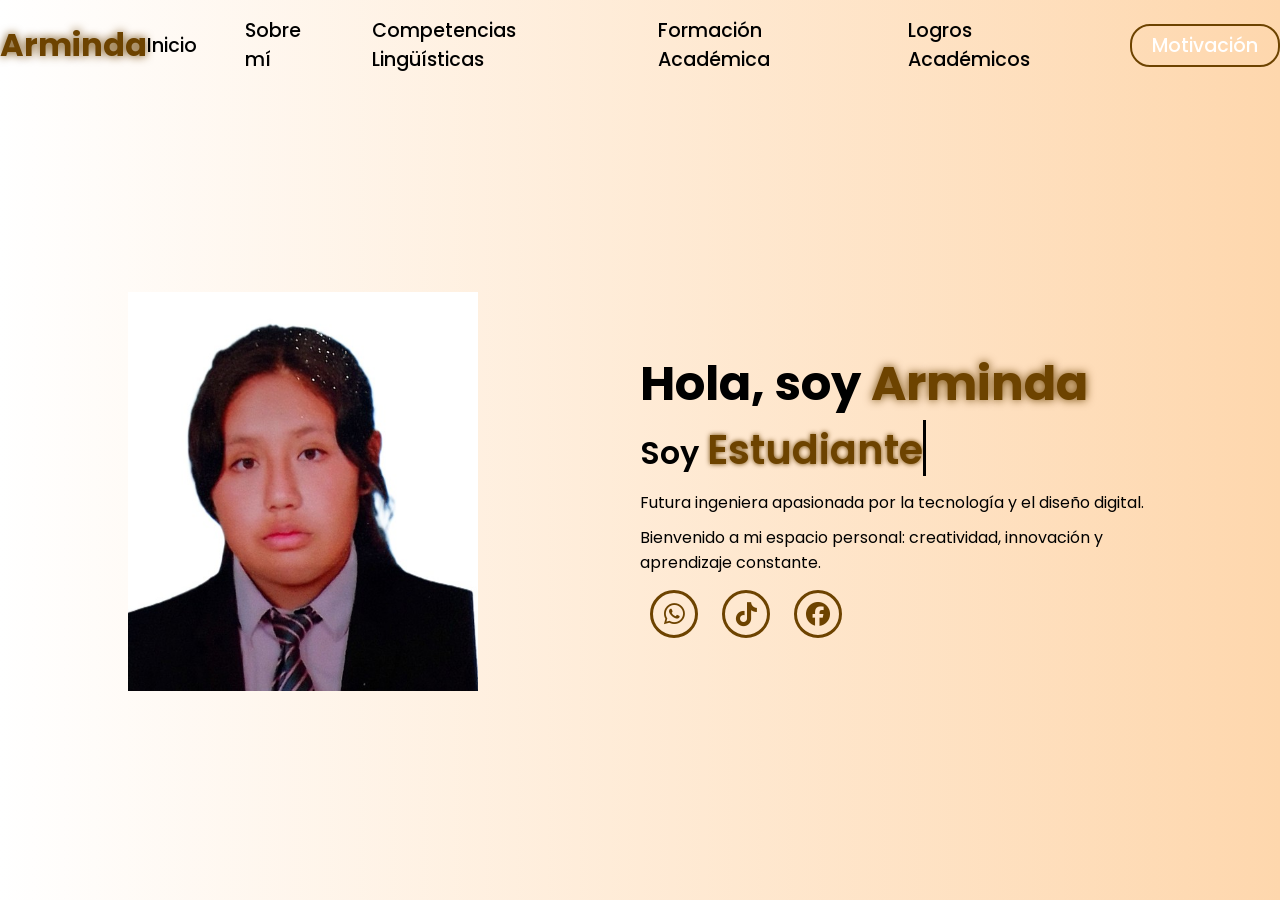
<file: index.html>
<!DOCTYPE html>
<html lang="en">
<head>
    <meta charset="UTF-8">
    <meta name="viewport" content="width=device-width, initial-scale=1.0">
    <link rel="stylesheet" href="https://cdnjs.cloudflare.com/ajax/libs/font-awesome/6.7.1/css/all.min.css">
    <title>página web personal de Arminda Bayo Daza</title>
    <link rel="stylesheet" href="style.css">
    <link rel="stylesheet" href="https://unpkg.com/aos@next/dist/aos.css" />
</head>
<body>
    <nav>
        <div class="nav-container">
            <div class="logo" data-aos="zoom-in" data-aos-duration="1000">
                <span>Arminda</span>
            </div>
            <div class="links">
                <div class="link" data-aos="fade-up" data-aos-duration="1000" data-aos-delay="100"><a href="index.html">Inicio</a></div>
                <div class="link" data-aos="fade-up" data-aos-duration="1000" data-aos-delay="200"><a href="sobremi.html">Sobre mí</a></div>
                <div class="link" data-aos="fade-up" data-aos-duration="1000" data-aos-delay="300"><a href="competencias.html">Competencias Lingüísticas</a></div>
                <div class="link" data-aos="fade-up" data-aos-duration="1000" data-aos-delay="400"><a href="formacion.html">Formación Académica</a></div>
                <div class="link" data-aos="fade-up" data-aos-duration="1000" data-aos-delay="500"><a href="logros.html">Logros Académicos</a></div>
                <div class="link contact-btn" data-aos="fade-up" data-aos-duration="1000" data-aos-delay="600"><a href="motivacion.html">Motivación</a></div>
            </div>
            <i class="fa-solid fa-bars hamburg" onclick="hamburg()"></i>
        </div>
        <div class="dropdown">
            <div class="links">
                <a href="index.html">Inicio</a>
                <a href="sobremi.html">Sobre mí</a>
                <a href="competencias.html">Competencias Lingüísticas</a>
                <a href="formacion.html">Formación Académica</a>
                <a href="logros.html">Logros Académicos</a>
                <a href="motivacion.html">Motivación</a>
                <i class="fa-solid fa-xmark cancel" onclick="cancel()"></i>
            </div>
        </div>
    </nav>
        <section>
            <div class="main-container">
                <div class="image" data-aos="zoom-in-right" data-aos-duration="2500">
                    <img src="foto.jpg" alt="">
                </div>
                <div class="content">
                    <h1 data-aos="fade-left" data-aos-duration="1000" data-aos-delay="800">Hola, soy <span>Arminda</span></h1>
                    <div class="typewriter" data-aos="fade-right" data-aos-duration="1000" data-aos-delay="900">Soy <span></span></div>
                    <p data-aos="flip-up" data-aos-duration="1000" data-aos-delay="1000">Futura ingeniera apasionada por la tecnología y el diseño digital. </p>
                    <p data-aos="flip-up" data-aos-duration="1000" data-aos-delay="1000">Bienvenido a mi espacio personal: creatividad, innovación y aprendizaje constante.</p>
                    <div class="social-links" data-aos="flip-down" data-aos-duration="1000" data-aos-delay="1200">
                        <a href="https://wa.me/78664643"><i class="fa-brands fa-whatsapp"></i></a>
                        <a href="https://www.tiktok.com/@bayoarminda01"><i class="fa-brands fa-tiktok"></i></a>
                        <a href="https://www.facebook.com/profile.php?id=61569862576646"><i class="fa-brands fa-facebook"></i></a>
                    </div>
                </div>
            </div>
        </section>
        <script src="https://unpkg.com/aos@next/dist/aos.js"></script>
        <script>
          AOS.init({offset:0});
        </script>
        
</body>
</html>
</file>
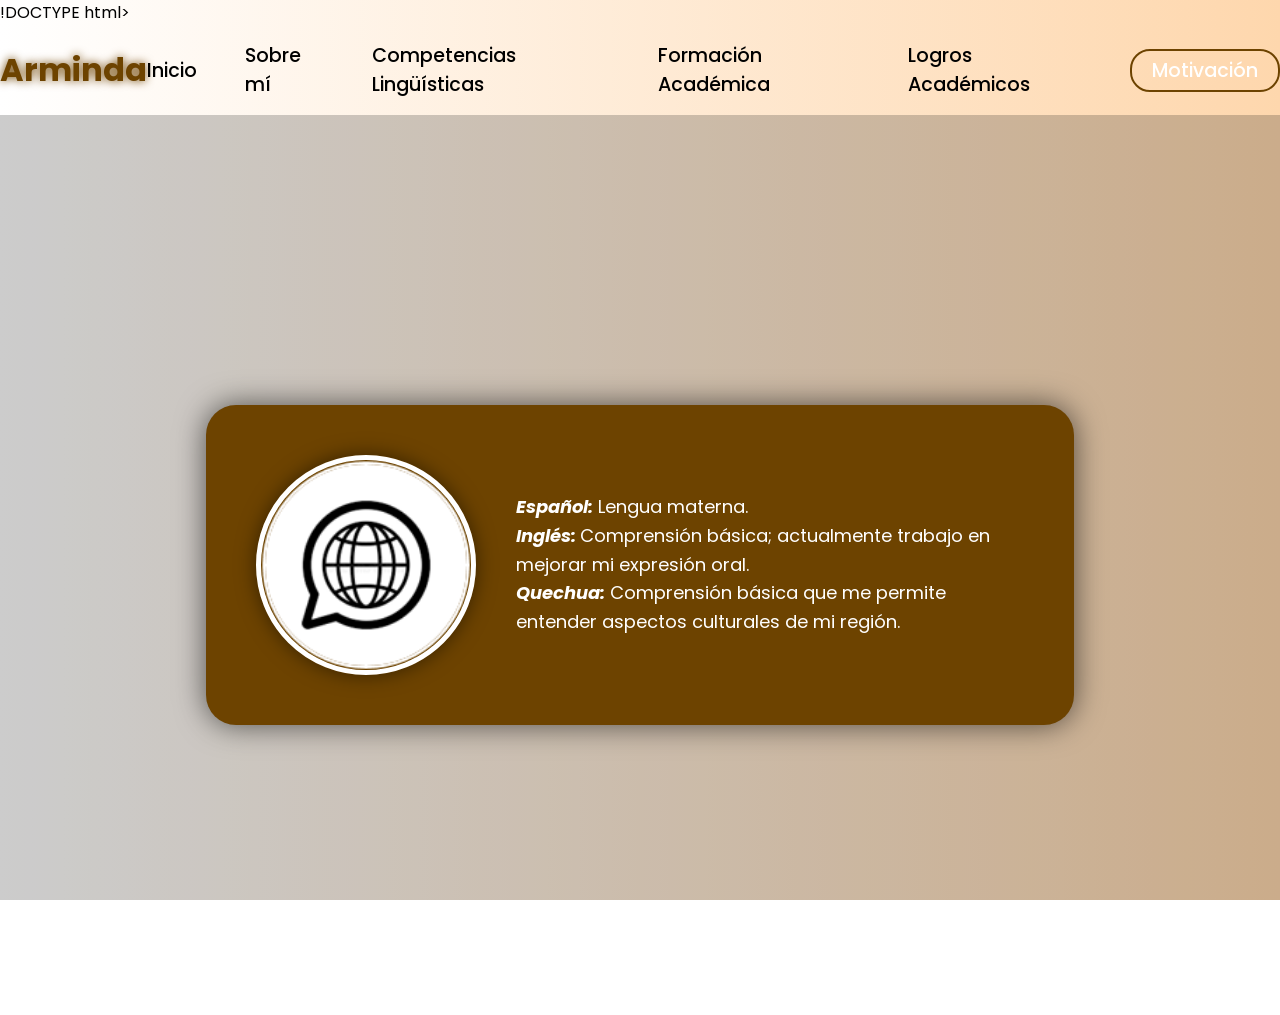
<file: competencias.html>
!DOCTYPE html>
<html lang="es">
<head>
<meta charset="UTF-8">
<meta name="viewport" content="width=device-width, initial-scale=1.0">
<title>Competencias</title>
<link rel="stylesheet" href="style.css">
</head>
<body>

<nav>
        <div class="nav-container">
            <div class="logo" data-aos="zoom-in" data-aos-duration="1000">
                <span>Arminda</span>
            </div>
            <div class="links">
                <div class="link" data-aos="fade-up" data-aos-duration="1000" data-aos-delay="100"><a href="index.html">Inicio</a></div>
                <div class="link" data-aos="fade-up" data-aos-duration="1000" data-aos-delay="200"><a href="sobremi.html">Sobre mí</a></div>
                <div class="link" data-aos="fade-up" data-aos-duration="1000" data-aos-delay="300"><a href="competencias.html">Competencias Lingüísticas</a></div>
                <div class="link" data-aos="fade-up" data-aos-duration="1000" data-aos-delay="400"><a href="formacion.html">Formación Académica</a></div>
                <div class="link" data-aos="fade-up" data-aos-duration="1000" data-aos-delay="500"><a href="logros.html">Logros Académicos</a></div>
                <div class="link contact-btn" data-aos="fade-up" data-aos-duration="1000" data-aos-delay="600"><a href="motivacion.html">Motivación</a></div>
            </div>
            <i class="fa-solid fa-bars hamburg" onclick="hamburg()"></i>
        </div>
        <div class="dropdown">
            <div class="links">
                <a href="index.html">Inicio</a>
                <a href="sobremi.html">Sobre mí</a>
                <a href="competencias.html">Competencias Lingüísticas</a>
                <a href="formacion.html">Formación Académica</a>
                <a href="logros.html">Logros Académicos</a>
                <a href="motivacion.html">Motivación</a>
                <i class="fa-solid fa-xmark cancel" onclick="cancel()"></i>
            </div>
        </div>
    </nav>
    <section class="subpagina">
    <div class="sub-container">
        <div class="sub-cuadro">
            <img src="Imagen3.png" class="sub-foto">
                <div class="sub-texto">
                <p><i><b>Español:</b></i> Lengua materna.</p>    
                <p><i><b>Inglés: </b></i> Comprensión básica; actualmente trabajo en mejorar mi expresión oral.</p>
                <p><i><b>Quechua:</b></i> Comprensión básica que me permite entender aspectos culturales de mi región.</p>
    
                </div>
        </div>
    </div>
    </section>

</body>
</html>
</file>
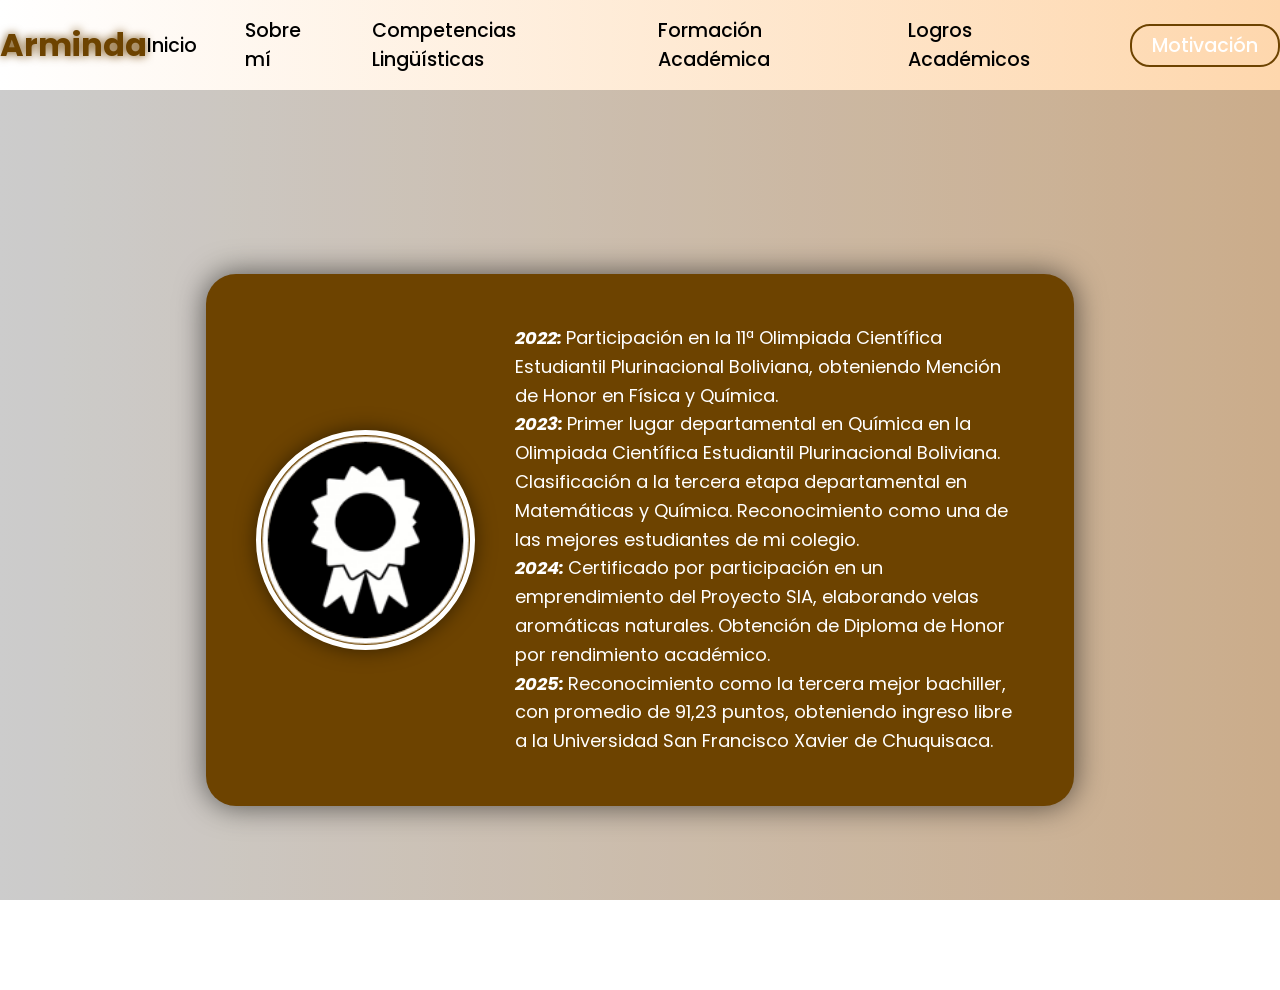
<file: logros.html>
<!DOCTYPE html>
<html lang="es">
<head>
<meta charset="UTF-8">
<meta name="viewport" content="width=device-width, initial-scale=1.0">
<title>Logros</title>
<link rel="stylesheet" href="style.css">
</head>
<body>

<nav>
        <div class="nav-container">
            <div class="logo" data-aos="zoom-in" data-aos-duration="1000">
                <span>Arminda</span>
            </div>
            <div class="links">
                <div class="link" data-aos="fade-up" data-aos-duration="1000" data-aos-delay="100"><a href="index.html">Inicio</a></div>
                <div class="link" data-aos="fade-up" data-aos-duration="1000" data-aos-delay="200"><a href="sobremi.html">Sobre mí</a></div>
                <div class="link" data-aos="fade-up" data-aos-duration="1000" data-aos-delay="300"><a href="competencias.html">Competencias Lingüísticas</a></div>
                <div class="link" data-aos="fade-up" data-aos-duration="1000" data-aos-delay="400"><a href="formacion.html">Formación Académica</a></div>
                <div class="link" data-aos="fade-up" data-aos-duration="1000" data-aos-delay="500"><a href="logros.html">Logros Académicos</a></div>
                <div class="link contact-btn" data-aos="fade-up" data-aos-duration="1000" data-aos-delay="600"><a href="motivacion_.html">Motivación</a></div>
            </div>
            <i class="fa-solid fa-bars hamburg" onclick="hamburg()"></i>
        </div>
        <div class="dropdown">
            <div class="links">
                <a href="index.html">Inicio</a>
                <a href="sobremi.html">Sobre mí</a>
                <a href="competencias.html">Competencias Lingüísticas</a>
                <a href="formacion.html">Formación Académica</a>
                <a href="logros.html">Logros Académicos</a>
                <a href="motivacion.html">Motivación</a>
                <i class="fa-solid fa-xmark cancel" onclick="cancel()"></i>
            </div>
        </div>
    </nav>

<section class="subpagina">
    
  <div class="sub-container">
    <div class="sub-cuadro">
        <img src="Imagen5.png" class="sub-foto">
            <div class="sub-texto">
                <p><i><b>2022: </b></i>
                    Participación en la 11ª Olimpiada Científica Estudiantil Plurinacional Boliviana, obteniendo Mención de Honor en Física y Química.</p>
                <p><i><b>2023: </b></i>
                    Primer lugar departamental en Química en la Olimpiada Científica Estudiantil Plurinacional Boliviana.
                    Clasificación a la tercera etapa departamental en Matemáticas y Química.
                    Reconocimiento como una de las mejores estudiantes de mi colegio.</p>
                <p><i><b>2024: </b></i>
                    Certificado por participación en un emprendimiento del Proyecto SIA, elaborando velas aromáticas naturales.
                    Obtención de Diploma de Honor por rendimiento académico.</p>
                <p><i><b>2025: </b></i>
                    Reconocimiento como la tercera mejor bachiller, con promedio de 91,23 puntos, obteniendo ingreso libre a la Universidad San Francisco Xavier de Chuquisaca.</p>

            </div>
    </div>
  </div>
</section>

</body>
</html>
</file>
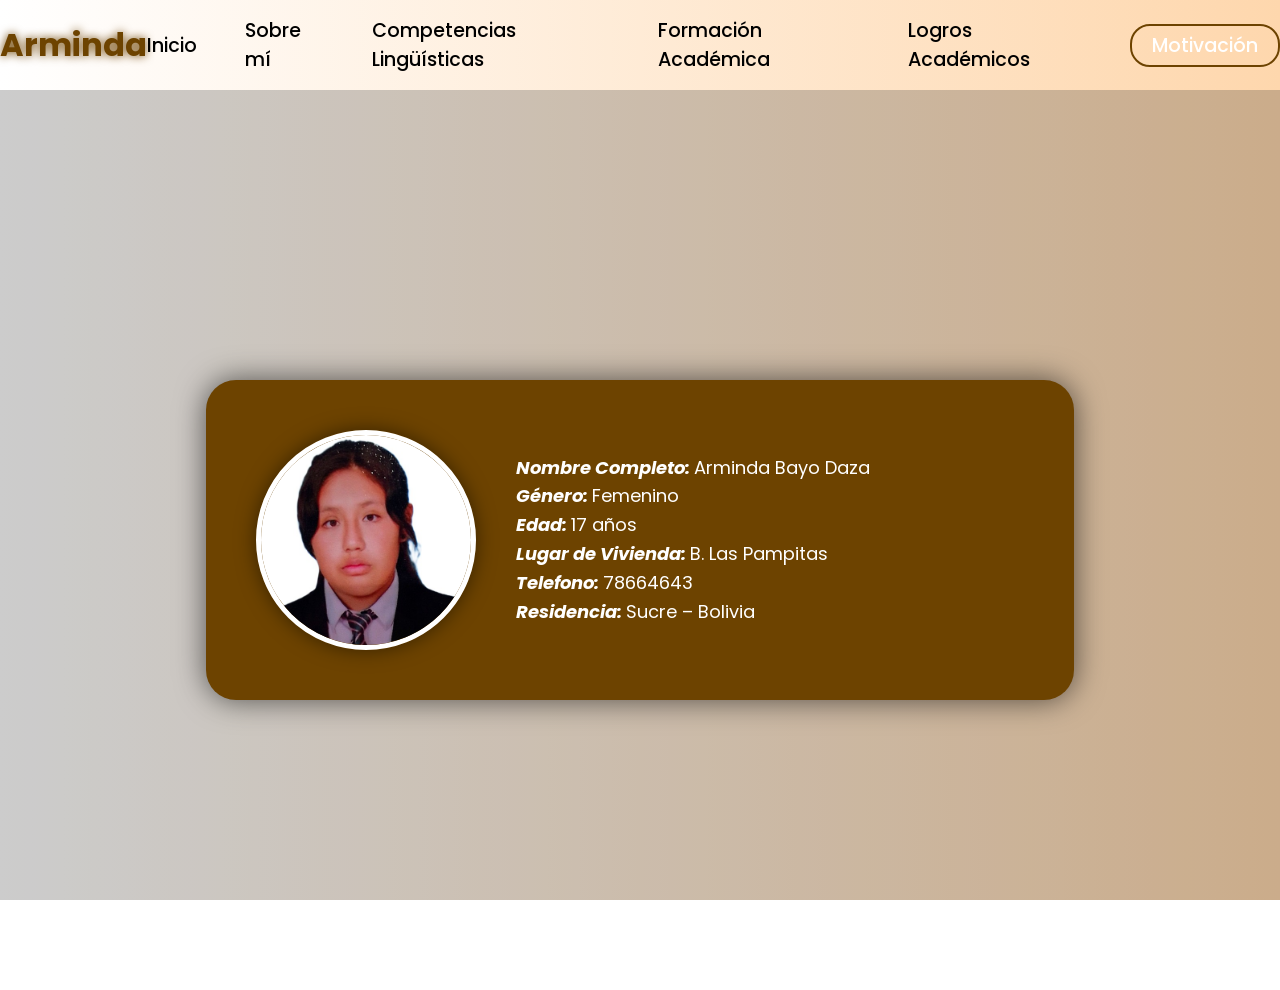
<file: sobremi.html>
<!DOCTYPE html>
<html lang="es">
<head>
<meta charset="UTF-8">
<meta name="viewport" content="width=device-width, initial-scale=1.0">
<title>Sobre mí</title>
<link rel="stylesheet" href="style.css">
</head>
<body>

<nav>
        <div class="nav-container">
            <div class="logo" data-aos="zoom-in" data-aos-duration="1000">
                <span>Arminda</span>
            </div>
            <div class="links">
                <div class="link" data-aos="fade-up" data-aos-duration="1000" data-aos-delay="100"><a href="index.html">Inicio</a></div>
                <div class="link" data-aos="fade-up" data-aos-duration="1000" data-aos-delay="200"><a href="sobremi.html">Sobre mí</a></div>
                <div class="link" data-aos="fade-up" data-aos-duration="1000" data-aos-delay="300"><a href="competencias.html">Competencias Lingüísticas</a></div>
                <div class="link" data-aos="fade-up" data-aos-duration="1000" data-aos-delay="400"><a href="formacion.html">Formación Académica</a></div>
                <div class="link" data-aos="fade-up" data-aos-duration="1000" data-aos-delay="500"><a href="logros.html">Logros Académicos</a></div>
                <div class="link contact-btn" data-aos="fade-up" data-aos-duration="1000" data-aos-delay="600"><a href="motivacion.html">Motivación</a></div>
            </div>
            <i class="fa-solid fa-bars hamburg" onclick="hamburg()"></i>
        </div>
        <div class="dropdown">
            <div class="links">
                <a href="index.html">Inicio</a>
                <a href="sobremi.html">Sobre mí</a>
                <a href="competencias.html">Competencias Lingüísticas</a>
                <a href="formacion.html">Formación Académica</a>
                <a href="logros.html">Logros Académicos</a>
                <a href="motivacion.html">Motivación</a>
                <i class="fa-solid fa-xmark cancel" onclick="cancel()"></i>
            </div>
        </div>
    </nav>
<section class="subpagina">
    
  <div class="sub-container">
    <div class="sub-cuadro">
        <img src="foto.jpg" class="sub-foto">
            <div class="sub-texto">
                <p><b><i>Nombre Completo:  </i></b> Arminda Bayo Daza</p> 
                <p><b><i>Género:  </i></b>Femenino</p>
                <p><b><i>Edad:  </i></b>17 años</p>
                <p><b><i>Lugar de Vivienda:  </i></b> B. Las Pampitas </p>
                <p><b><i>Telefono:  </i></b> 78664643</p>
                <p><b><i>Residencia: </i></b>Sucre – Bolivia</p>

            </div>
    </div>
  </div>
</section>

</body>
</html>
</file>
<file: style.css>
@import url('https://fonts.googleapis.com/css2?family=Poppins:wght@100;200;300;400;500;600&display=swap');

*{
    padding: 0;
    margin: 0;
    font-family: 'Poppins', sans-serif;
    box-sizing: border-box;
}

html{
    overflow-x: hidden;
}

body{
    width: 100%;
    height: 100vh;
    overflow: hidden;
    background: linear-gradient(to right, rgb(255,255,255), rgb(254,215,173));
}

nav{
    width: 100%;
    height: 10vh;
    position: sticky;
}


.nav-container{
    width: 100%;
    height: 100%;
    display: flex;
    justify-content: space-around;
    align-items: center;
}

.logo{
    color: black;
    font-size: 2rem;
    font-weight: bolder;
}
.logo span{
    color: rgb(109,67, 0);
    text-shadow: 0 0 10px rgb(109,67, 0);
}

.hamburg, .cancel{
    cursor: pointer;
    position: absolute;
    right: 15px;
    top: 10px;
    color: black;
    font-size: 2rem;
    display: none;
}

.nav-container .links {
    display: flex;
    gap: 3rem;
    align-items: center;
}

.nav-container .links a{
    position: relative;
    font-size: 1.2rem;
    color: black;
    text-decoration: none;
    font-weight: 500;
    transform: 0.3s linear;
}

.nav-container .links a::before{
    position: absolute;
    content: "";
    bottom: -3px;
    left: 0;
    width: 0%;
    height: 3px;
    background-color: rgb(109,67, 0);
    transition: 0.2s linear;
}

.nav-container .links a:hover::before{
    width: 100%;
}

.nav-container .contact-btn{
    background-color: transparent;
    padding: 5px 20px;
    border-radius: 20px;
    border: 2px solid rgb(109,67, 0);
    transition: 0.2s linear;
}

.nav-container .contact-btn a{
    color: white;
    transition: 0.3s linear;
}

.nav-container .contact-btn:hover, .nav-container .contact-btn:hover a{
    background-color: rgb(109,67, 0);
    color: white;
}

.nav-container .links a:hover{
    color: rgb(109,67, 0);
}

.dropdown{
    z-index: 100;
    position: absolute;
    top: 0;
    transform: translateY(-500px);
    width: 100%;
    height: auto;
    backdrop-filter: brightness(40%) blur(3px);
    box-shadow: 0 0 20px black;
    transition: 0.2s linear;
}

.dropdown .links a{
    color: white;
    display: flex;
    text-decoration: none;
    justify-content: center;
    padding: 15px 0;
    align-items: center;
    transition: 0.2s linear;
}

.dropdown .links a:hover{
    background-color: rgb(109,67, 0);
}

section{
    width: 100%;
    height: 90vh;
}

.main-container{
    width: 100%;
    height: 100%;
    display: flex;
    justify-content: space-evenly;
    align-items: center;
}

.main-container .image{
    z-index: -1;
    width: 30%;
}

.main-container .image img{
    width: 350px;
    max-width: 100%;
    height: auto;
}

.main-container .content{
    color: black;
    width: 40%;
    min-height: 100px;
}

.content h1{
    font-size: clamp(1rem, 2rem + 5vw, 3rem);
}

.content h1 span{
    color: rgb(109,67, 0);
    text-shadow: 0 0 10px rgb(109,67, 0);
}

.content .typewriter{
    font-weight: 600;
    font-size: clamp(1rem, 1rem + 5vw, 2rem);
}

.content .typewriter span{
    color: rgb(109,67, 0);
    font-size: 2.5rem;
    text-shadow: 0 0 5px rgb(109,67, 0);
    position: relative;
    transition: 0.3s linear;
}

.typewriter span::before{
    content: "Estudiante";
    animation: words 15s infinite;
}

.typewriter span::after{
    content: "";
    position: absolute;
    width: calc(100% + 8px);
    height: 100%;
    border-left: 3px solid black;
    animation:  cursor 0.6s linear infinite;
}

@keyframes cursor {
    to{
        border-left: 3px solid #b74b4b;
    }
}
@keyframes words {
    0%, 33%{
        content: "Estudiante";
    }
    34%, 66%{
        content: "Desarrolladora";
    }
    67%, 100%{
        content: "Futura ingeniera en Ciencias de la Computación";
    }
}
.content p{
    font-size: clamp(0.4rem, 0.2rem + 9vw, 1rem);
    margin: 10px 0;
}

.social-links i{
    display: inline-flex;
    justify-content: center;
    align-items: center;
    width: 3rem;
    height: 3rem;
    background-color:transparent;
    border: 0.2rem solid rgb(109,67, 0);
    border-radius: 50%;
    color:rgb(109,67, 0);
    margin: 5px 10px;
    font-size: 1.5rem;
    transition: 0.2s linear;
}

.social-links i:hover{
    scale: 1.3;
    color: white;
    background-color: rgb(109,67, 0);
    filter: drop-shadow(0 0 10px rgb(109,67,0));
}

.content button{
    width: 40%;
    height: 6vh;
    margin: 30px;
    background-color: rgb(109,67, 0);
    color: white;
    border: none;
    outline: none;
    font-size: 100%;
    font-weight: 700;
    border-radius: 5px;
    transition: 0.2s linear;
}

.content button:hover{
 scale: 1.1;
 color: rgb(109,67, 0);
 border: 2px solid rgb(109,67, 0);
 background-color: transparent;
 font-weight: 700;
 box-shadow: 0 0 40px rgb(109,67, 0);
}

@media (max-width:600px) {
    body{
        overflow-y: visible;
    }

    nav .logo{
        position: absolute;
        top: 15px;
        left: 15px;
        font-size: 1.5rem;
    }

    .main-container{
        display: flex;
        flex-direction: column;
    }

    .nav-container .links{
        display: none;
    }

    .hamburg,.cancel{
        display: block;
    }

    .main-container .content{
        width: 80%;
    }

    .social-links i{
        width: 2.5rem;
        height: 2.5rem;
        font-size: 1.5rem;
    }
    .cancel{
        color: white;
    }

    .main-container .image{
        width: 80%;
        margin-bottom: 0px;
    }
}

/* ====== SECCIÓN SUBPÁGINAS ====== */

.subpagina{
    width:100%;
    min-height:100vh;
    background: rgba(0,0,0,0.2); /* negro transparente */
    display:flex;
    justify-content:center;
    align-items:center;
    position:relative;
    padding:20px;
}

/* CONTENEDOR CENTRAL */
.sub-container{
    width:100%;
    display:flex;
    justify-content:center;
    align-items:center;
}

/* CUADRO CAFÉ ELEGANTE */
.sub-cuadro{
    width:70%;
    max-width:900px;
    background: rgb(109,67,0);
    padding:50px;
    border-radius:30px;
    display:flex;
    align-items:center;
    gap:40px;
    box-shadow:0 0 30px rgba(0,0,0,0.6);
    backdrop-filter: blur(6px);
    transition:0.3s ease;
}

/* EFECTO HOVER */
.sub-cuadro:hover{
    transform: scale(1.02);
}

/* FOTO CIRCULAR */
.sub-foto{
    width:220px;
    height:220px;
    border-radius:60%;
    object-fit:cover;
    border:5px solid white;
    box-shadow:0 0 20px rgba(0,0,0,0.5);
}

/* TEXTO */
.sub-texto{
    color:white;
    font-size:18px;
    line-height:1.6;
    text-align:left;
}


/* RESPONSIVE */
@media(max-width:884px){

    .sub-cuadro{
        flex-direction:column;
        text-align:center;
        padding:25px;
    }

    .sub-foto{
        width:160px;
        height:160px;
    }

    .sub-texto{
        text-align:center;
        font-size:16px;
    }

    .sub-titulo{
        font-size:35px;
        top:70px;
    }
}
</file>
